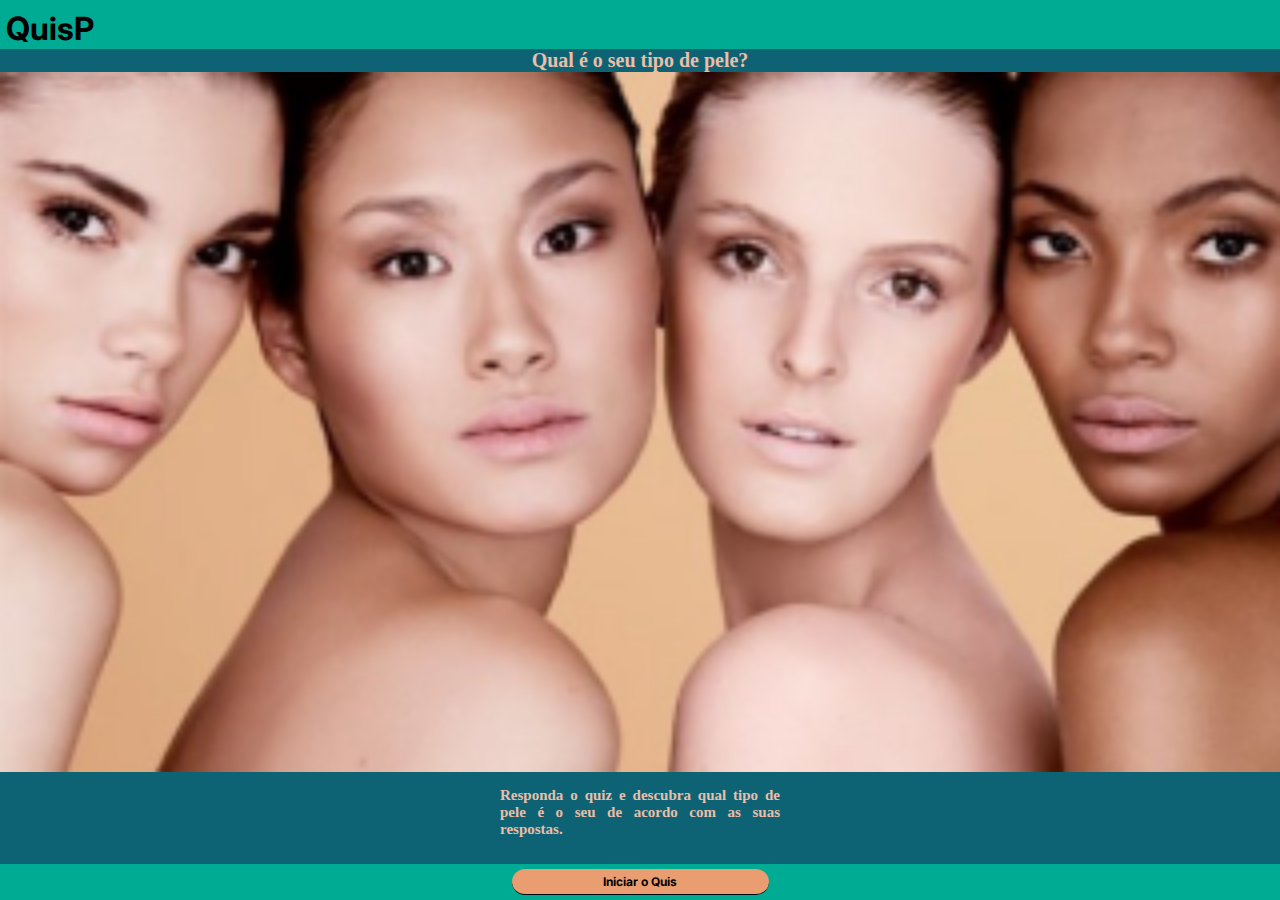
<file: index.html>
<!DOCTYPE html>
<html lang="pt-br">
<head>
    <meta charset="UTF-8">
    <meta http-equiv="X-UA-Compatible" content="IE=edge">
    <meta name="viewport" content="width=device-width, initial-scale=1.0">
    <title>QuisP</title>
    <link rel="stylesheet" href="estilos.css">
</head>
<body>
    <main>
    <header class="titulo"><h1 class="quisp">QuisP</h1></header>
    <div class="corpo">
        <p class="pergunta">Qual é o seu tipo de pele?</p>
        <img src="imagens/imgPrincipal.png" class="imagem-capa">
        <div class="formTexto">
            <p class="textoPrincipal">Responda o quiz e descubra qual tipo de pele é o seu de acordo com as suas respostas.</p>
         </div>
    </div>
    <div class="rodapePrincipal">
        <a href="pergunta01.html" class="botao">Iniciar o Quis</a>
    </div>
</main>
</body>
</html>
</file>
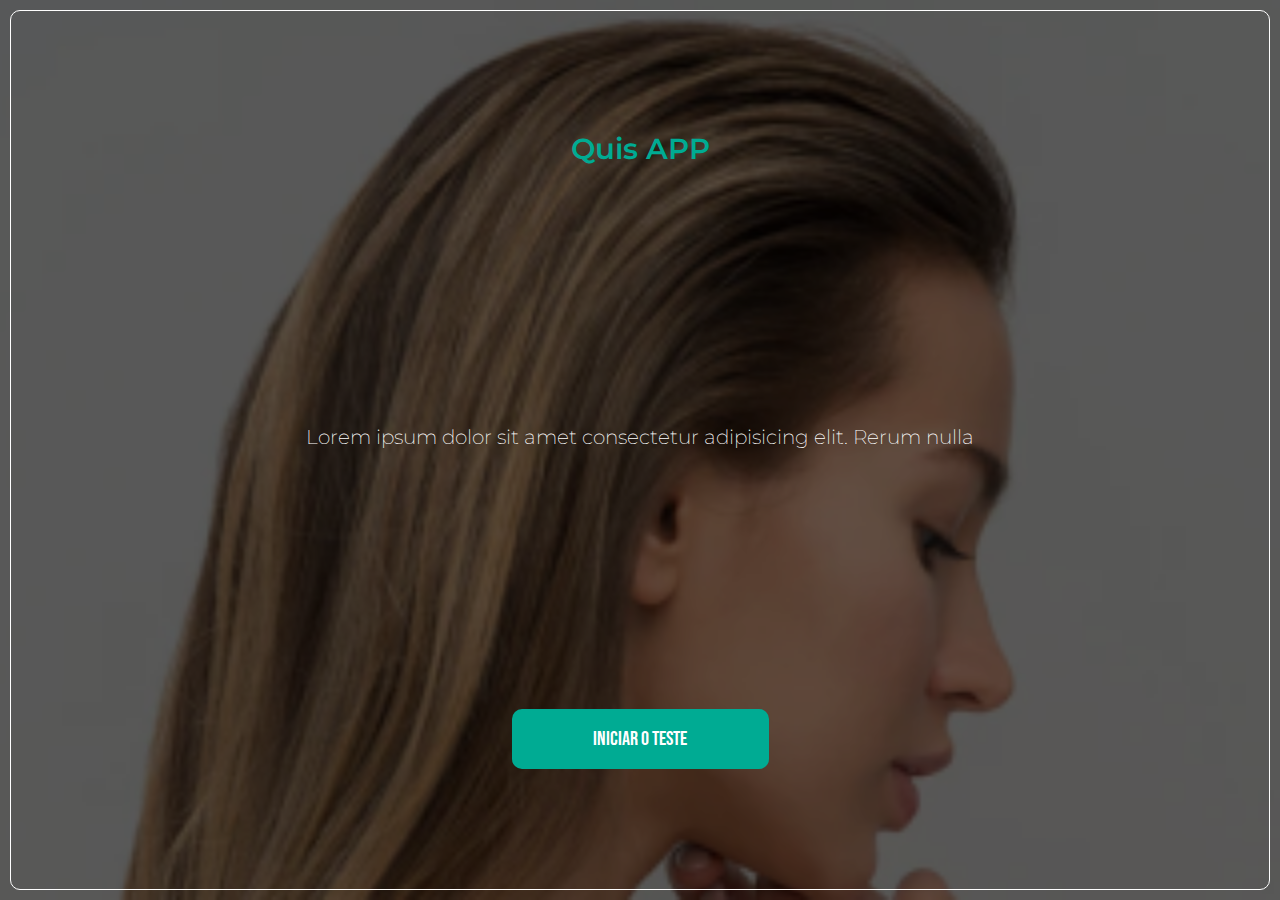
<file: exemplo-index.html>
<!DOCTYPE html>
<html lang="pt-br">
<head>
    <meta charset="UTF-8">
    <meta http-equiv="X-UA-Compatible" content="IE=edge">
    <meta name="viewport" content="width=device-width, initial-scale=1.0">
    <title>Quis Estética</title>
    <link rel="stylesheet" href="exemplo-estilos.css">
</head>
<body class="imagem-fundo">
    <div class="mascara">
        <div class="borda">
         <h1 class="titulo">Quis APP</h1>   
         <p class="subtitulo">Lorem ipsum dolor sit amet consectetur adipisicing elit. Rerum nulla</p>
         <a href="exemplo-pergunta01.html" class="botao">Iniciar o teste</a>

           
        </div>
      
    </div>

</body>
</html>
</file>
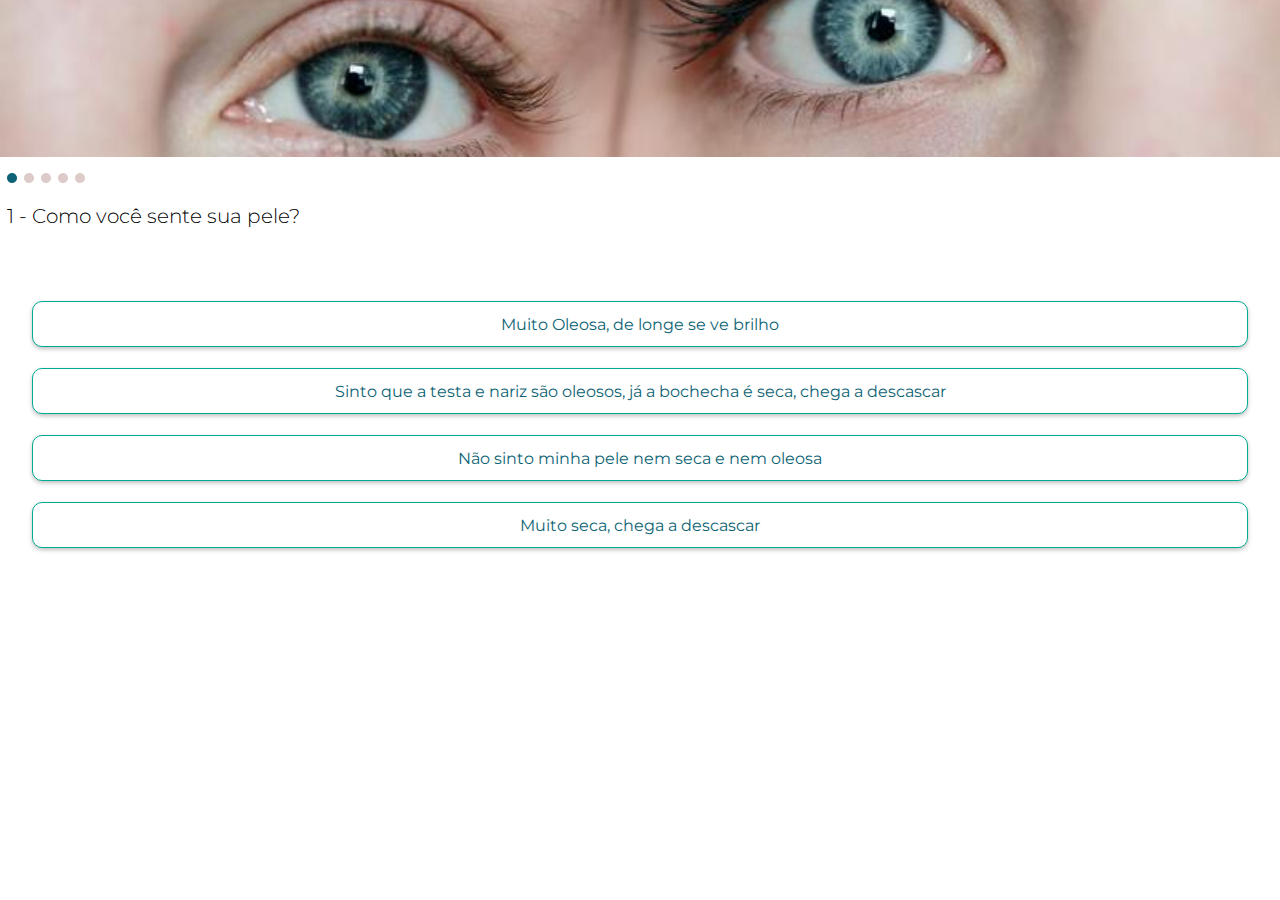
<file: exemplo-pergunta01.html>
<!DOCTYPE html>
<html lang="pt-br">
<head>
    <meta charset="UTF-8">
    <meta http-equiv="X-UA-Compatible" content="IE=edge">
    <meta name="viewport" content="width=device-width, initial-scale=1.0">
    <link rel="stylesheet" href="exemplo-estilos.css">
    <title>Pergunta 01</title>
</head>
<body>
    <main>
        <img src="imagens/foto01.jpg" class="imagem-pergunta" alt="tratamento de pele">
        <div class="marcador">
            <img src="imagens/bolinhaverde.png" alt="bolinha verde">
            <img src="imagens/bolinhacinza.png" alt="bolinha cinza">
            <img src="imagens/bolinhacinza.png" alt="bolinha cinza">
            <img src="imagens/bolinhacinza.png" alt="bolinha cinza">
            <img src="imagens/bolinhacinza.png" alt="bolinha cinza">
        </div>
        <div class="area-pergunta">
            <h2 class="pergunta">
                1 - Como você sente sua pele?
            </h2>
            <div class="alternativas">
                <button>
                   Muito Oleosa, de longe se ve brilho
                </button>
                <button>
                    Sinto que a testa e nariz são oleosos, já a bochecha é seca, chega a descascar
                </button>
                <button>
                    Não sinto minha pele nem seca e nem oleosa
                </button>
                <button>
                    Muito seca, chega a descascar
                </button>
            </div>
        </div>

    </main>
</body>
</html>
</file>
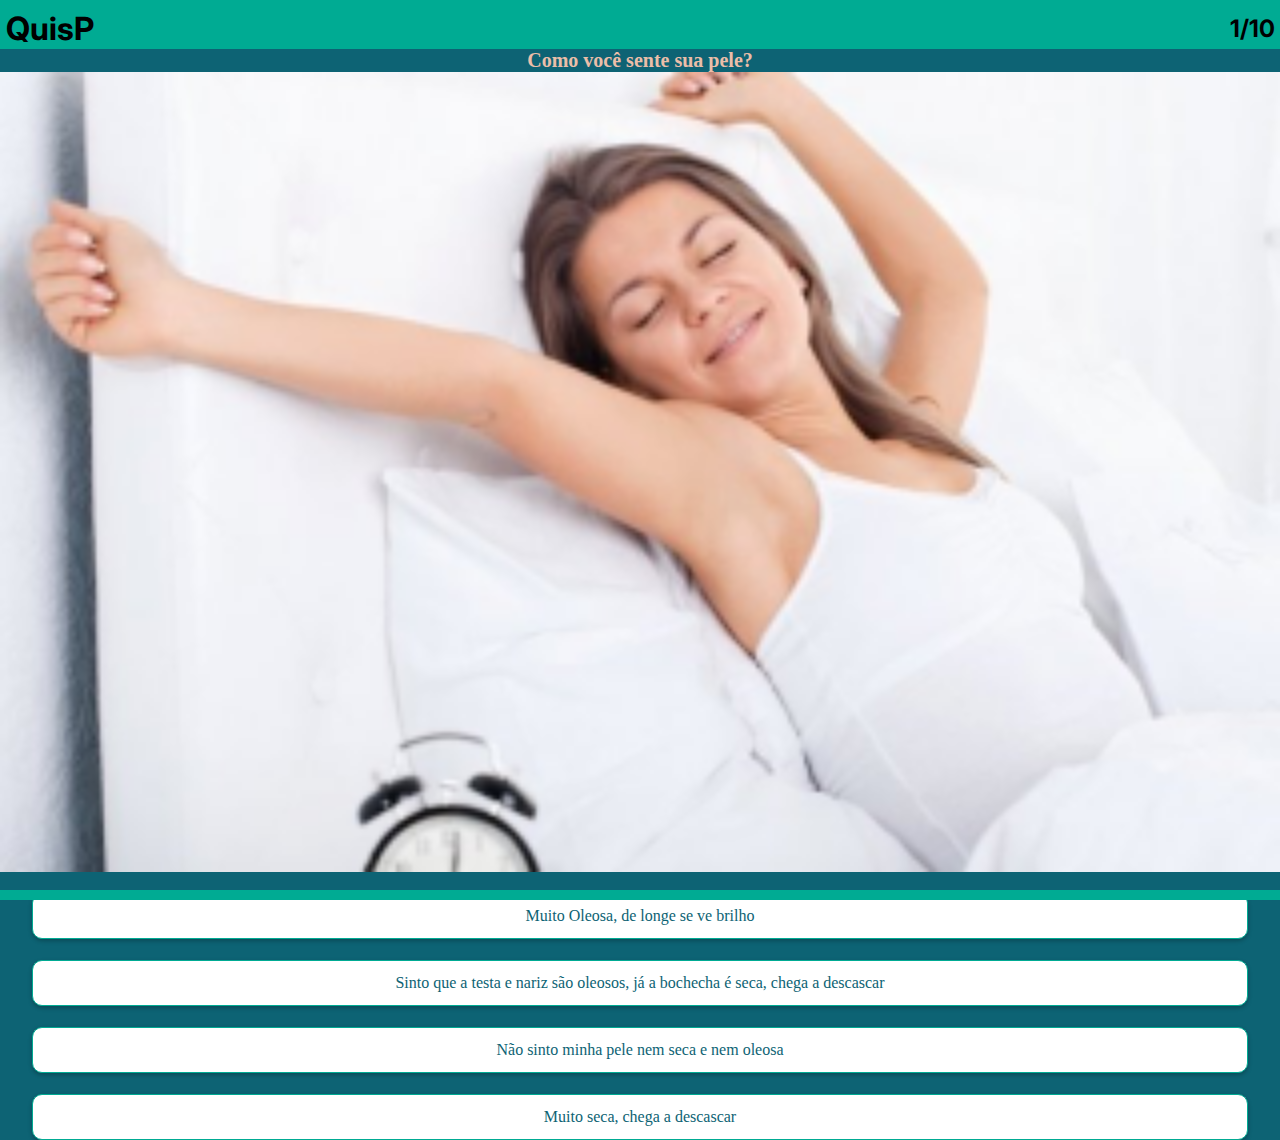
<file: pergunta01.html>
<!DOCTYPE html>
<html lang="en">
<head>
    <meta charset="UTF-8">
    <meta http-equiv="X-UA-Compatible" content="IE=edge">
    <meta name="viewport" content="width=device-width, initial-scale=1.0">
    <title>Pergunta 01</title>
    <link rel="stylesheet" href="estilos.css">
</head>
<body>
    <main>
        <header class="titulo">
            <h1 class="quisp">QuisP</h1>
            <h2 class="numero"> 1/10</h2>
        </header>
        <div class="corpo">
            <p class="pergunta">Como você sente sua pele?</p>
            <img src="imagens/fotopergunta1.png" class="imagem-capa">
            <div class="alternativas">
                <button>
                   Muito Oleosa, de longe se ve brilho
                </button>
                <button>
                    Sinto que a testa e nariz são oleosos, já a bochecha é seca, chega a descascar
                </button>
                <button>
                    Não sinto minha pele nem seca e nem oleosa
                </button>
                <button>
                    Muito seca, chega a descascar
                </button>
            </div>
        </div>
        <div class="rodapePrincipal">
            
        </div>

    </main>
    
</body>
</html>
</file>
<file: estilos.css>
@import url('https://fonts.googleapis.com/css2?family=Inter:wght@100;200;300;400;500;600;700;800;900&display=swap');
*{
    box-sizing: border-box;
}
html, body{
    background-color: #0D6374;
    margin: 0;
}
main{
    height: 100vh;
}
.quisp{
    margin: 0;
    text-align: left;
    size: 29px;
}
.titulo{
    width: 100%;
    top: 0;
    margin: 0;
    display: flex;
    justify-content: space-between;
    align-items: center;
    padding-top: 7px;
    padding-left: 6px;
    background-color: #00AB93;
    font-family: 'Inter', sans-serif;
    height: 49px;
}
.numero{
    margin: 0;
    text-align: right;
    size: 14px;
   margin-right: 5px;
}
.corpo{
    text-align: center;
    height: 90%;
    display: flex;
    flex-direction: column;
    justify-content: space-around;
    
}
.rodapePrincipal{
    width: 100%;
    background-color: #00AB93;
    position: absolute;
    bottom: 0;
    padding-top: 5px;
    padding-bottom: 5px;
    display: flex;
    flex-direction: column;
    justify-content: space-around;
   
}
.pergunta {
    font-size: 20px;
    color: #EBBEA9;
    font-weight: bold;
    margin: 0;
 }
 .imagem-capa{
    height: 157v;
    width: 100vw;
    object-fit: cover;
}
 .formTexto{
    display: flex;
    justify-content:center;
 }
 .textoPrincipal{
    text-align: justify;
    font-size: 15px;
    color: #EBBEA9;
    font-weight: bold;
    width: 280px;
    height: 87px;
 }
 .botao{
    border-bottom: 1px solid #000000;
    font-family: 'Inter', sans-serif;
    text-decoration: none;
    color: black;
    background-color: #EA9D71;
    width: 257px; 
    display: block; 
    margin: 0 auto;
    padding-top: 5px;
    padding-bottom: 5px;
    font-size: 12px;
    font-weight: 700;
    border-radius: 30px;  
    text-align: center;
    box-sizing: border-box;
   
}
.alternativas{
    text-align: center;
}
.alternativas button{
    width: 95%;
    margin-top: 21px;
    background: none;
    background: #FFFFFF;
    border: 1px solid #00AB93;
    border-radius: 10px;
    height: 46px;
    font-family: 'Montserrat';
    font-size: 16px;
    color: #0D6374;
    box-shadow: 0px 2px 4px rgba(0, 0, 0, 0.25);
}
.alternativas button:hover{
    background-color: #FAA96E;
    border-color: #00AB93;
    color: black;
}
</file>
<file: exemplo-estilos.css>
@import url('https://fonts.googleapis.com/css2?family=Inter:wght@100;200;300;400;500;600;700;800;900&family=Montserrat:ital,wght@0,100;0,200;0,300;0,400;0,500;0,600;0,700;0,800;0,900;1,100;1,200;1,300;1,400;1,500;1,600;1,700;1,800;1,900&display=swap');
@import url('https://fonts.googleapis.com/css2?family=Bebas+Neue&display=swap');

*{
    box-sizing: border-box;
}
html, body{
    margin: 0;
}

.imagem-pergunta{
    height: 157px;
    width: 100vw;
    object-fit: cover;  /* ajustar ao tamanho */

}
.marcador{
    padding-top: 8px;
    padding-left: 7px;

}
.marcador img{
    margin-right: 3px;
}
.pergunta{
    margin-left: 7px;
    font-size: 20px;
    font-weight: 300;
    font-family: 'Montserrat';
    height: 60px;
}

.alternativas{
    text-align: center;
}
.alternativas button{
    width: 95%;
    margin-top: 21px;
    background: none;
    background: #FFFFFF;
    border: 1px solid #00AB93;
    border-radius: 10px;
    height: 46px;
    font-family: 'Montserrat';
    font-size: 16px;
    color: #0D6374;
    box-shadow: 0px 2px 4px rgba(0, 0, 0, 0.25);
}
.alternativas button:hover{
    background-color: #00AB93;
    border-color: #00AB93;
    color: white;
}
.imagem-fundo{
    text-align: center;
    background-image: url(imagens/fotocapa.png);
    background-size: cover;
    
}
.mascara{
    background-color: rgba(0, 0, 0, 0.6);
    height: 100vh;
    padding: 10px;
}
.titulo{
    margin: 0;
    font-family: 'Montserrat';
    font-weight: 600;
    font-size: 29px;
    color: #00AB93;
}
.borda{
    border: 1px solid white;
    border-radius: 10px;
    height: 100%;  
    display: flex;
    flex-direction: column;
    justify-content: space-around; 
}
.subtitulo{
    color:white;
    font-family: 'Montserrat';
    font-weight: 200;
    font-size: 20px;
}
.botao{
    font-family: 'Bebas Neue';
    text-decoration: none;
    color: white;
    background-color: #00AB93;
    width: 257px; 
    display: block; 
    margin: 0 auto;
    padding-top: 18px;
    padding-bottom: 18px;
    font-size: 20px;
    border-radius: 10px;  
}
</file>
